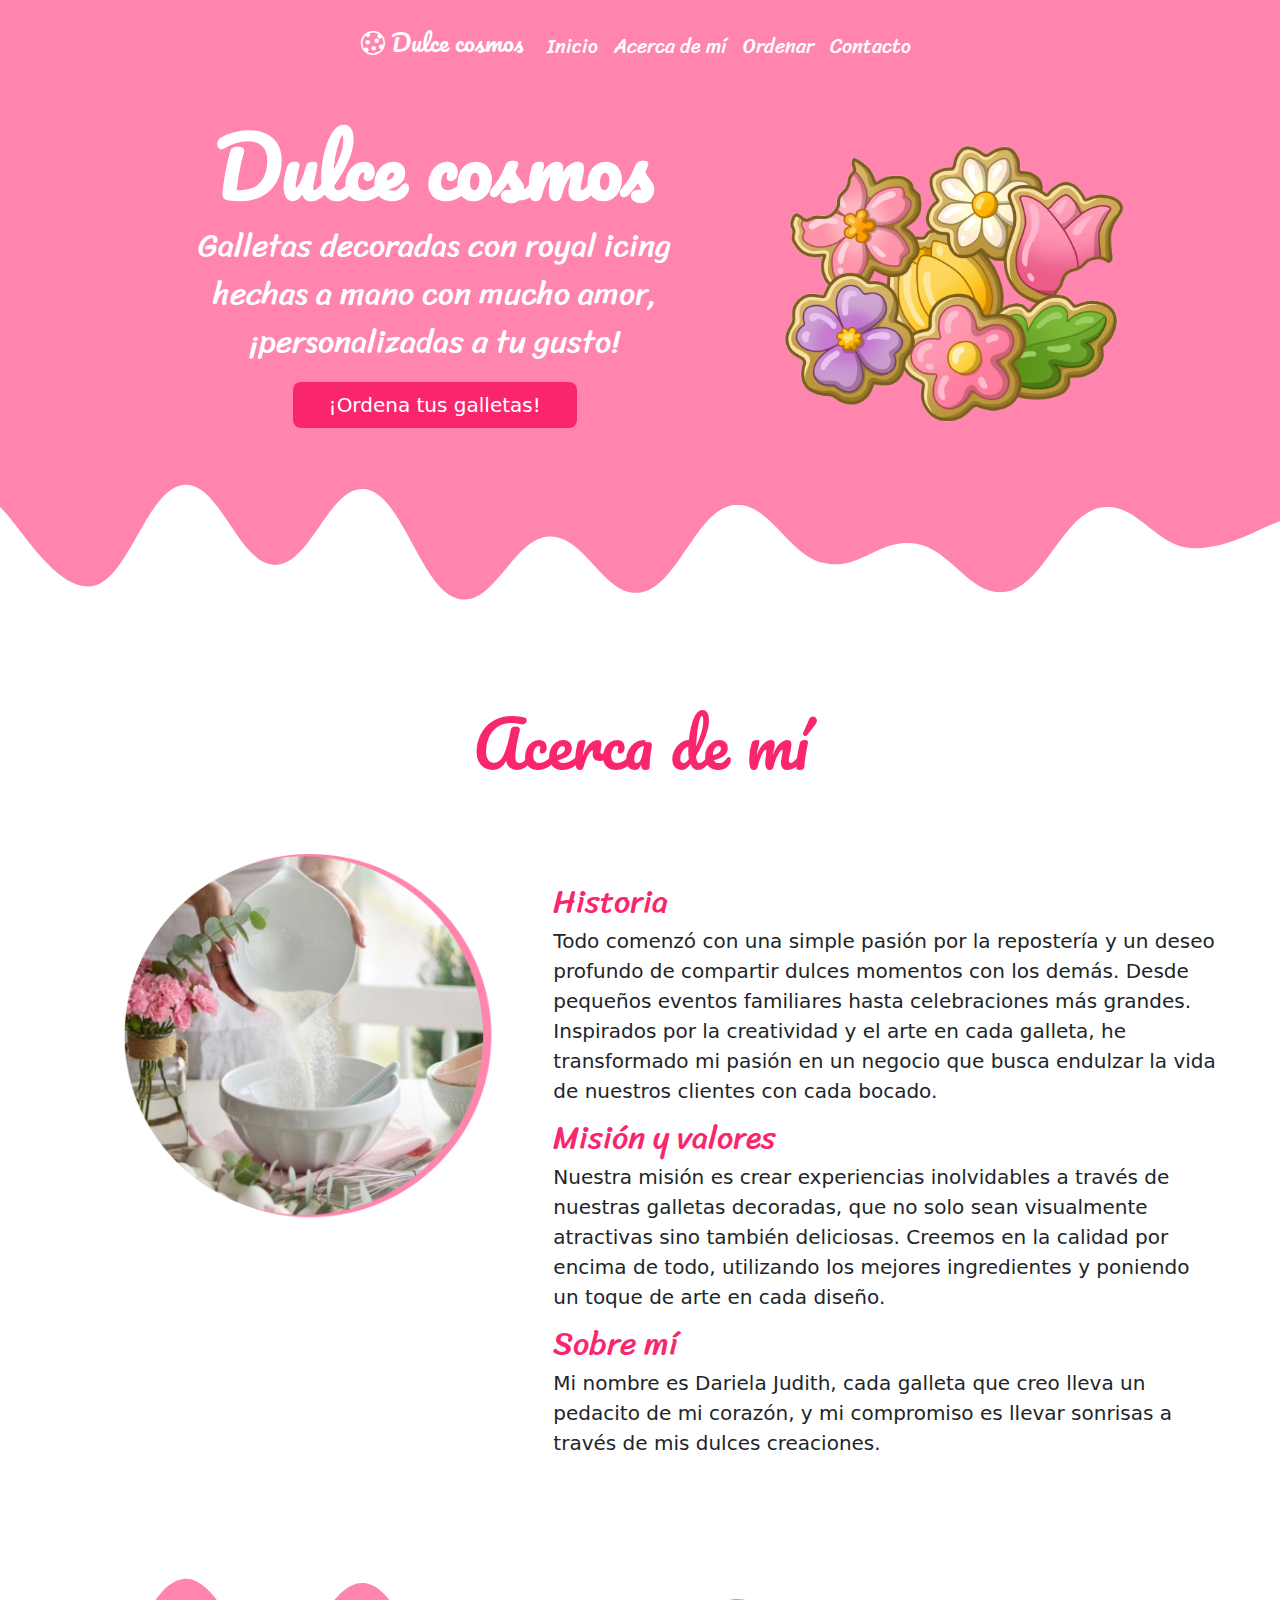
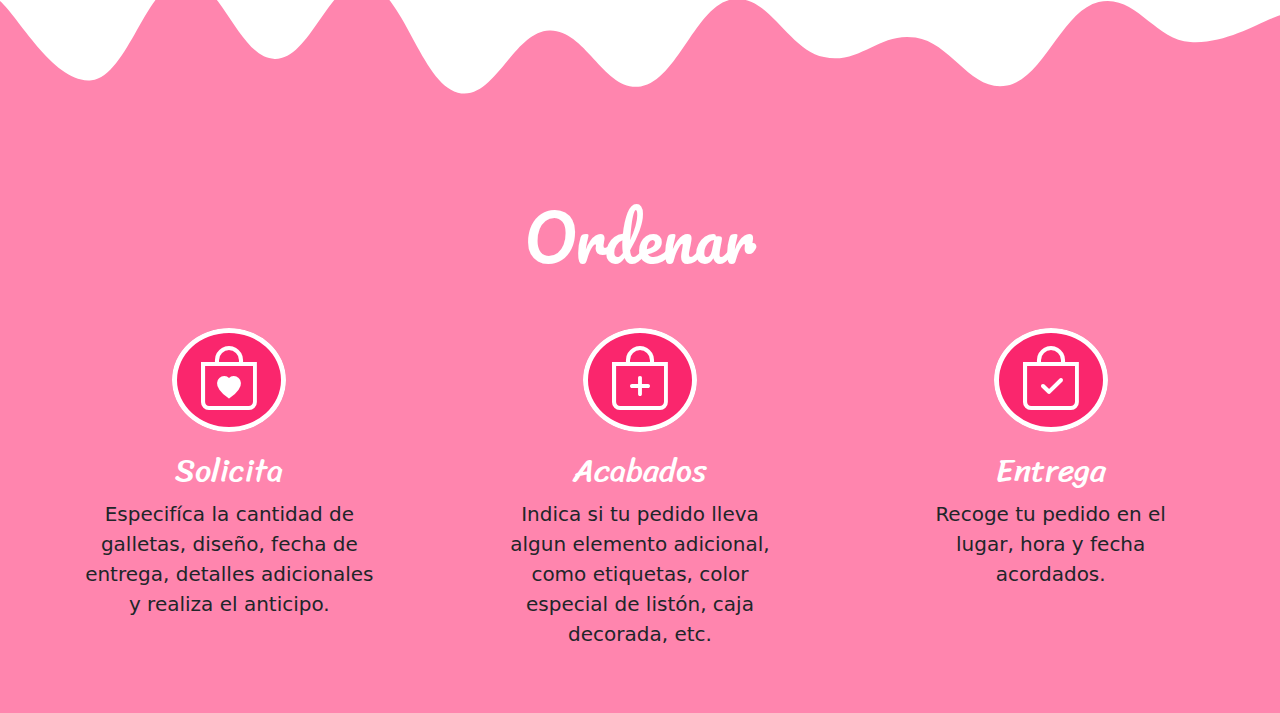
<file: index.html>
<!DOCTYPE html>
<html lang="en">
  <head>
    <meta charset="UTF-8" />
    <meta name="viewport" content="width=device-width, initial-scale=1.0" />
    <title>Dulce cosmos</title>
    <link
      href="https://cdn.jsdelivr.net/npm/bootstrap@5.3.3/dist/css/bootstrap.min.css"
      rel="stylesheet"
      integrity="sha384-QWTKZyjpPEjISv5WaRU9OFeRpok6YctnYmDr5pNlyT2bRjXh0JMhjY6hW+ALEwIH"
      crossorigin="anonymous"
    />
    <link
      rel="stylesheet"
      href="https://cdn.jsdelivr.net/npm/bootstrap-icons@1.11.3/font/bootstrap-icons.min.css"
    />
    <link rel="preconnect" href="https://fonts.googleapis.com" />
    <link rel="preconnect" href="https://fonts.gstatic.com" crossorigin />
    <link
      href="https://fonts.googleapis.com/css2?family=Pacifico&family=Sriracha&display=swap"
      rel="stylesheet"
    />

    <link rel="stylesheet" href="style.css" />
  </head>
  <body>
    <header>
      <nav id="navbar" class="navbar navbar-expand-lg">
        <div class="container-fluid">
          <button
            class="navbar-toggler"
            type="button"
            data-bs-toggle="collapse"
            data-bs-target="#navbarNav"
            aria-controls="navbarNav"
            aria-expanded="false"
            aria-label="Toggle navigation"
          >
            <span class="navbar-toggler-icon"></span>
          </button>
          <div
            class="collapse navbar-collapse nav justify-content-center align-items-center"
            id="navbarNav"
          >
            <ul class="navbar-nav">
              <li class="nav-item">
                <a id="logo" class="navbar-brand text-white fs-4" href="index.html"
                  ><i class="bi bi-cookie"></i> Dulce cosmos</a
                >
              </li>
              <li class="nav-item">
                <a
                  class="nav-link active text-white fs-5"
                  aria-current="page"
                  href="#inicio"
                  >Inicio</a
                >
              </li>
              <li class="nav-item">
                <a class="nav-link text-white fs-5" href="#sobre-mi">Acerca de mí</a>
              </li>
              <li class="nav-item">
                <a class="nav-link text-white fs-5" href="#ordenar">Ordenar</a>
              </li>
              <li class="nav-item">
                <a class="nav-link text-white fs-5" aria-disabled="true"
                  >Contacto</a
                >
              </li>
            </ul>
          </div>
        </div>
      </nav>
    </header>
    <section id="inicio" class="container-fluid">
      <div
        class="row align-items-center justify-content-center g-5 py-3 px-4 p-md-5"
      >
        <div class="col-12 col-lg-6 order-lg-1 text-center text-lg-center">
          <h1 id="titulo" class="display-5 fw-bold text-white lh-1 mb-3">
            Dulce cosmos
          </h1>
          <p id="subtitulo" class="lead text-white">
            Galletas decoradas con royal icing hechas a mano con mucho amor,
            ¡personalizadas a tu gusto!
          </p>
          <div
            class="d-grid gap-2 col-6 mx-auto d-lg-flex justify-content-lg-start"
          >
            <button
              id="boton-ordenar"
              type="button"
              class="btn  btn-primary btn-lg text-center"
            >
              ¡Ordena tus galletas!
            </button>
          </div>
        </div>
        <div class="col-12 col-lg-4 order-lg-2 text-center">
          <img
            src="assets/galletas-flores.png"
            class="img-fluid"
            alt="Galletas decoradas"
            width="100%"
            height="auto"
            loading="lazy"
          />
        </div>
      </div>
      <svg
        xmlns="http://www.w3.org/2000/svg"
        version="1.1"
        xmlns:xlink="http://www.w3.org/1999/xlink"
        xmlns:svgjs="http://svgjs.dev/svgjs"
        preserveAspectRatio="xMidYMin slice"
        viewBox="0 0 1440 150"
        width="100%"
        height="auto"
      >
        <g mask="url(#SvgjsMask1031)" fill="none">
          <rect
            width="1440"
            height="160"
            x="0"
            y="0"
            fill="rgb(255, 133, 174)"
          ></rect>
          <path
            d="M 0,35 C 20.6,52.8 61.8,129 103,124 C 144.2,119 164.8,14.8 206,10 C 247.2,5.2 267.8,99 309,100 C 350.2,101 370.8,7.4 412,15 C 453.2,22.6 473.8,127.4 515,138 C 556.2,148.6 576.8,69.4 618,68 C 659.2,66.6 679.8,138 721,131 C 762.2,124 782.8,39.6 824,33 C 865.2,26.4 885.8,89.4 927,98 C 968.2,106.6 988.8,69.6 1030,76 C 1071.2,82.4 1091.8,138 1133,130 C 1174.2,122 1194.8,45.8 1236,36 C 1277.2,26.2 1298.2,78 1339,81 C 1379.8,84 1419.8,57 1440,51L1440 160L0 160z"
            fill="rgba(255, 255, 255, 1)"
          ></path>
        </g>
        <defs>
          <mask id="SvgjsMask1031">
            <rect width="1440" height="160" fill="#ffffff"></rect>
          </mask>
        </defs>
      </svg>
    </section>
    <section id="sobre-mi" class="container-fluid">
      <div class="row featurette p-5">
        <h3 id="titulo-3" class="h3 text-center py-5">Acerca de mí</h3>
        <div class="col-md-7 order-md-2 py-5">
          <h2 class="featurette-heading fw-normal lh-1">Historia</h2>
          <p class="lead">
            Todo comenzó con una simple pasión por la repostería y un deseo
            profundo de compartir dulces momentos con los demás. Desde pequeños
            eventos familiares hasta celebraciones más grandes. Inspirados por
            la creatividad y el arte en cada galleta, he transformado mi pasión
            en un negocio que busca endulzar la vida de nuestros clientes con
            cada bocado.
          </p>
          <h2 class="featurette-heading fw-normal lh-1">Misión y valores</h2>
          <p class="lead">
            Nuestra misión es crear experiencias inolvidables a través de
            nuestras galletas decoradas, que no solo sean visualmente atractivas
            sino también deliciosas. Creemos en la calidad por encima de todo,
            utilizando los mejores ingredientes y poniendo un toque de arte en
            cada diseño.
          </p>
          <h2 class="featurette-heading fw-normal lh-1">Sobre mí</h2>
          <p class="lead">
            Mi nombre es Dariela Judith, cada galleta que creo lleva un pedacito
            de mi corazón, y mi compromiso es llevar sonrisas a través de mis
            dulces creaciones.
          </p>
        </div>
        <div class="col-md-5 order-md-1">
          <img
            class="featurette-image img-fluid"
            src="assets/sobre-mi.png"
            alt="logo"
          />
        </div>
      </div>
    </section>
    <svg
      xmlns="http://www.w3.org/2000/svg"
      version="1.1"
      xmlns:xlink="http://www.w3.org/1999/xlink"
      xmlns:svgjs="http://svgjs.dev/svgjs"
      preserveAspectRatio="xMidYMin slice"
      viewBox="0 0 1440 150"
      width="100%"
      height="auto"
    >
      <g mask="url(#SvgjsMask1031)" fill="none">
        <rect
          width="1440"
          height="160"
          x="0"
          y="0"
          fill="rgb(255, 255, 255, 1)"
        ></rect>
        <path
          d="M 0,35 C 20.6,52.8 61.8,129 103,124 C 144.2,119 164.8,14.8 206,10 C 247.2,5.2 267.8,99 309,100 C 350.2,101 370.8,7.4 412,15 C 453.2,22.6 473.8,127.4 515,138 C 556.2,148.6 576.8,69.4 618,68 C 659.2,66.6 679.8,138 721,131 C 762.2,124 782.8,39.6 824,33 C 865.2,26.4 885.8,89.4 927,98 C 968.2,106.6 988.8,69.6 1030,76 C 1071.2,82.4 1091.8,138 1133,130 C 1174.2,122 1194.8,45.8 1236,36 C 1277.2,26.2 1298.2,78 1339,81 C 1379.8,84 1419.8,57 1440,51L1440 160L0 160z"
          fill="rgba(255, 133, 174)"
        ></path>
      </g>
      <defs>
        <mask id="SvgjsMask1031">
          <rect width="1440" height="160" fill="#ffffff"></rect>
        </mask>
      </defs>
    </svg>
    <section id="ordenar" class="container-fluid">
      <div class="row py-5 px-4 text-center">
        <h3 id="titulo-3" class="h3 text-center py-5 text-white">Ordenar</h3>
        <div class="col-lg-4">
          <i id="icons-ordenar" class="bi bi-bag-heart"></i>
          <h2 class="fw-normal text-white pt-4">Solicita</h2>
          <p id="instrucciones" class="lead text-wrap px-5">
            Especifíca la cantidad de galletas, diseño, fecha de entrega,
            detalles adicionales y realiza el anticipo.
          </p>
        </div>
        <!-- /.col-lg-4 -->
        <div class="col-lg-4">
          <i id="icons-ordenar" class="bi bi-bag-plus"></i>
          <h2 class="fw-normal text-white pt-4">Acabados</h2>
          <p id="instrucciones" class="lead text-wrap px-5">
            Indica si tu pedido lleva algun elemento adicional, como etiquetas,
            color especial de listón, caja decorada, etc.
          </p>
        </div>
        <div class="col-lg-4">
          <i id="icons-ordenar" class="bi bi-bag-check"></i>
          <h2 class="fw-normal text-white pt-4">Entrega</h2>
          <p id="instrucciones" class="lead text-wrap px-5">
            Recoge tu pedido en el lugar, hora y fecha acordados.
          </p>
        </div>
      </div>
    </section>
    <main></main>
    <footer></footer>
    <script
      src="https://cdn.jsdelivr.net/npm/bootstrap@5.3.3/dist/js/bootstrap.bundle.min.js"
      integrity="sha384-YvpcrYf0tY3lHB60NNkmXc5s9fDVZLESaAA55NDzOxhy9GkcIdslK1eN7N6jIeHz"
      crossorigin="anonymous"
    ></script>
  </body>
</html>
</file>
<file: style.css>
#navbar {
  background-color: rgb(255, 133, 174);
  padding-top: 1.5rem;
}
#inicio {
  background-color: rgb(255, 133, 174);
  padding: 0px;
  margin-bottom: 0px;
}
.sriracha-regular {
  font-family: "Sriracha", cursive;
  font-weight: 400;
  font-style: normal;
}
.pacifico-regular {
  font-family: "Pacifico", cursive;
  font-weight: 400;
  font-style: normal;
}

#navbar {
  font-family: sriracha;
}
#titulo {
  font-family: pacifico;
  font-size: 5rem;
  color: rgb(250, 38, 109);
}
#titulo-3 {
  font-family: pacifico;
  font-size: 4rem;
  color: rgb(250, 38, 109);
}
#logo {
  font-family: pacifico;
}

#subtitulo {
  font-family: sriracha;
  font-size: 2rem;
}
#boton-ordenar {
  background-color: rgb(250, 38, 109);
  border: 0px;
  width: 100%;
  text-align: left;
}

h2 {
  font-family: sriracha;
  font-size: 2rem;
  color: rgb(250, 38, 109);
}
#ordenar {
  background-color: rgb(255, 133, 174);
}

#icons-ordenar {
  font-size: 400%;
  color: white;
  border-radius: 50%;
  border-color: white;
  background-color: rgb(250, 38, 109);
  border-style:solid;
  padding: 10px 20px;
  border-width: 5px;
}
#instrucciones {
    font-size: 1.25rem;
}
</file>
